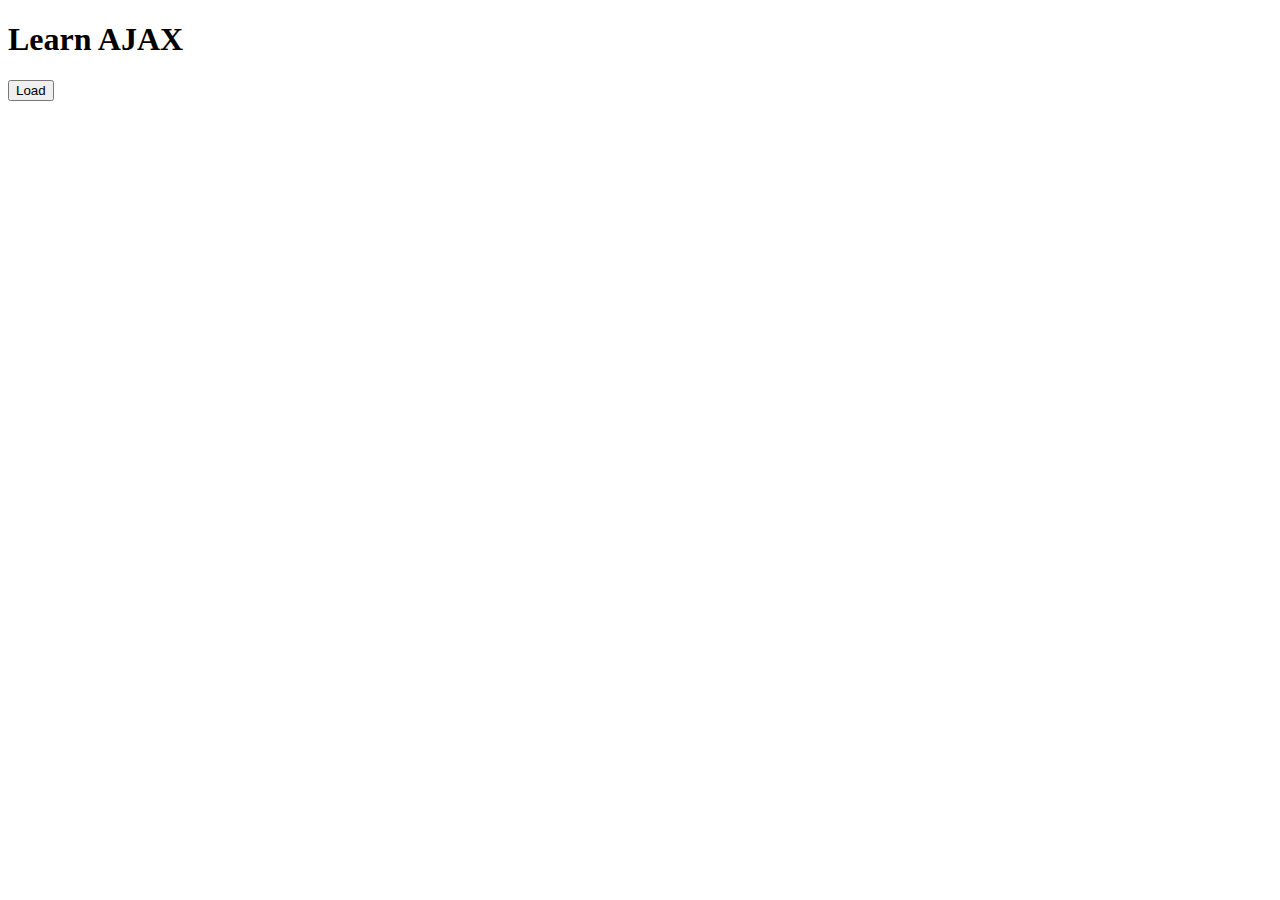
<file: AJAX JavaScript XHR and Fetch/index.html>
<!doctype html>

<html lang="en">

    <head>
        <meta charset="utf-8">
        <title>AJAX</title>
    </head>

    <body>
        <h1>Learn AJAX</h1>
        <div id="output"></div>
        <button id="loadNew">Load</button>
        
        <script type="text/javascript">
            var output = document.getElementById('output');
            var buttonClick = document.getElementById('loadNew')
            buttonClick.addEventListener('click',function(){
                loadAjax();
            })
            function loadAjax(){
            var ajax = new XMLHttpRequest();
            ajax.onreadystatechange = function(){
                //console.log('state changed',ajax.readyState,ajax.status)
                if(ajax.readyState == 4 && ajax.status==200){
                    // console.log(ajax.responseText)
                    var json = JSON.parse(ajax.responseText);
                    var data = json.results[0];
            
                    var message = '<h2>'+data.name.first + '  ' + data.name.last + '</h2><img src="'+data.picture.large +'">'
                
                    output.innerHTML = message;
                }
            }
            /*
            ajax.onprogress =function(){
                console.log('PROGRESS',ajax.readyState,ajax.status)
            }
            ajax.onload =function(){
                console.log('DONE',ajax.readyState,ajax.status)
            }
            */
            ajax.open('GET','https://randomuser.me/api/',true)
            ajax.send();
            }
            
        </script>
    </body>
</html>
</file>
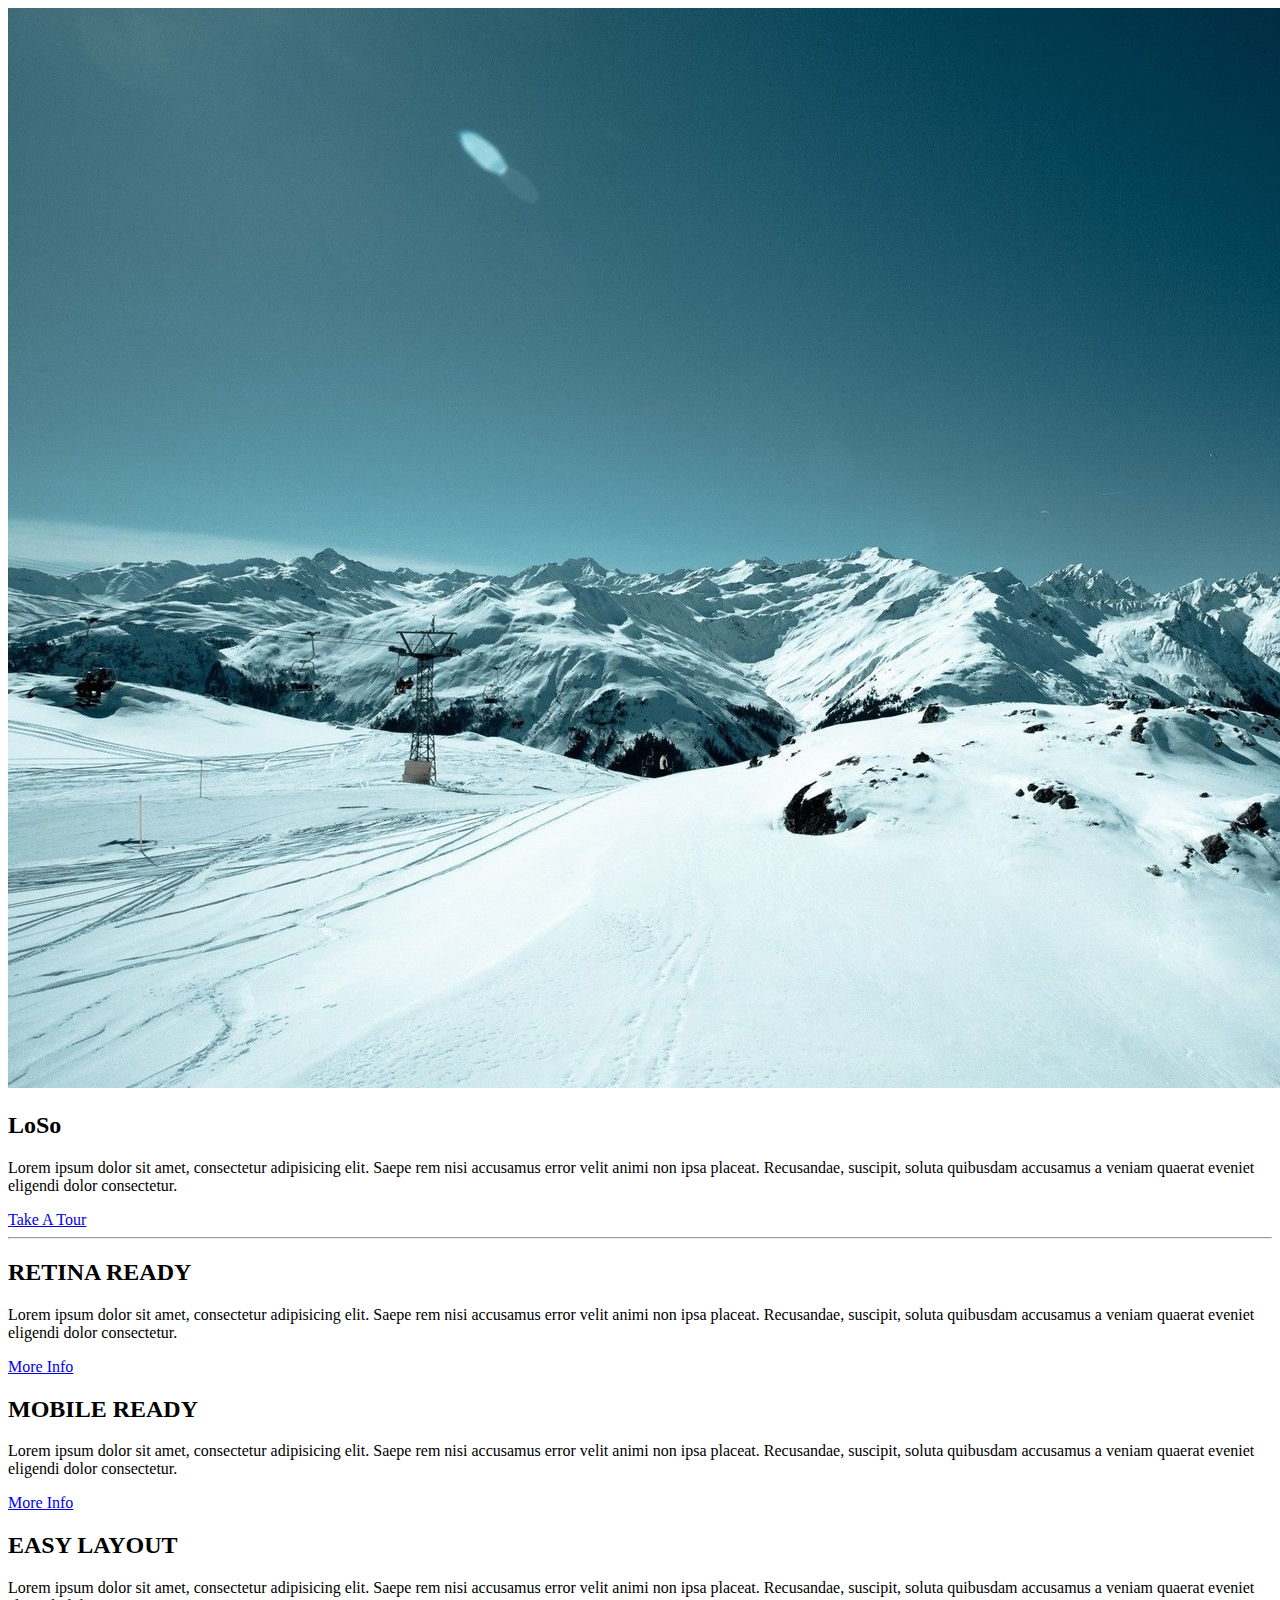
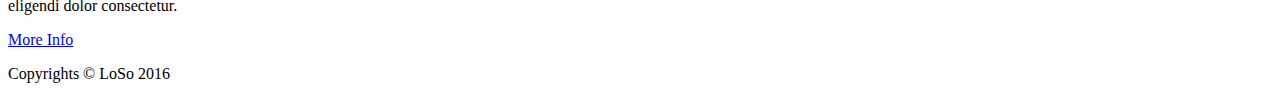
<file: Build-Responsive-Website/smallBusinessWebPage/index.html>
<!DOCTYPE html>

<html>


    <head>
    
    
        <title>small business page </title>
    </head>
    
    
    <body>
    
        <!-- header -->
        <header>
        
            <!-- main container -->
            <div>
            
                <!-- single row -->
                <div>
                
                    <!-- col-left -->
                    <div>
                    
                        <img src="images/home.jpg" alt="small business page">
                        
                    </div>
                    <!-- col-right -->
                    <div>
                    
                        <h2>LoSo</h2>
                        <p>Lorem ipsum dolor sit amet, consectetur adipisicing elit. Saepe rem nisi accusamus error velit animi non ipsa placeat. Recusandae, suscipit, soluta quibusdam accusamus a veniam quaerat eveniet eligendi dolor consectetur.</p>
                        <a href="#"> Take A Tour</a>
                        
                    </div>
                
                </div>
            
            
            </div>
        
        </header>
        
        <!-- seperator -->
        <section>
        
            <!-- main container -->
            <div>
            
                <!-- single row -->
                <div>
                
                    <!-- col full -->
                    <div>
                    
                        <hr>
                    </div>
                
                
                </div>
            
            </div>
        
        
        </section>
        
        <!-- features -->
        <section>
        
            <!-- main container -->
            <div>
            
                <!-- single row -->
                <div>
                
                    <!-- col-1 -->
                    <div>
                    
                        <h2>RETINA READY</h2>
                        <p>Lorem ipsum dolor sit amet, consectetur adipisicing elit. Saepe rem nisi accusamus error velit animi non ipsa placeat. Recusandae, suscipit, soluta quibusdam accusamus a veniam quaerat eveniet eligendi dolor consectetur.</p>
                        <a href="#">More Info</a>
                    
                    </div>
                    
                    
                     <!-- col-2 -->
                    <div>
                    
                        <h2>MOBILE READY</h2>
                        <p>Lorem ipsum dolor sit amet, consectetur adipisicing elit. Saepe rem nisi accusamus error velit animi non ipsa placeat. Recusandae, suscipit, soluta quibusdam accusamus a veniam quaerat eveniet eligendi dolor consectetur.</p>
                        <a href="#">More Info</a>
                    
                    </div>
                    
                     <!-- col-3 -->
                    <div>
                    
                        <h2>EASY LAYOUT</h2>
                        <p>Lorem ipsum dolor sit amet, consectetur adipisicing elit. Saepe rem nisi accusamus error velit animi non ipsa placeat. Recusandae, suscipit, soluta quibusdam accusamus a veniam quaerat eveniet eligendi dolor consectetur.</p>
                        <a href="#">More Info</a>
                    
                    </div>
                
                
                </div>
            
            
            </div>
        
        
        
        </section>
    
    
        <!-- footer -->
        <footer>
        
            <!-- main container -->
            <div>
            
                <!-- single row -->
                <div>
                
                    <!-- col-full -->
                    <div>
                    
                        <p>Copyrights &copy; LoSo 2016</p>
                    
                    
                    </div>
                
                
                </div>
            
            
            </div>
        
        
        </footer>
        
    </body>


</html>
</file>
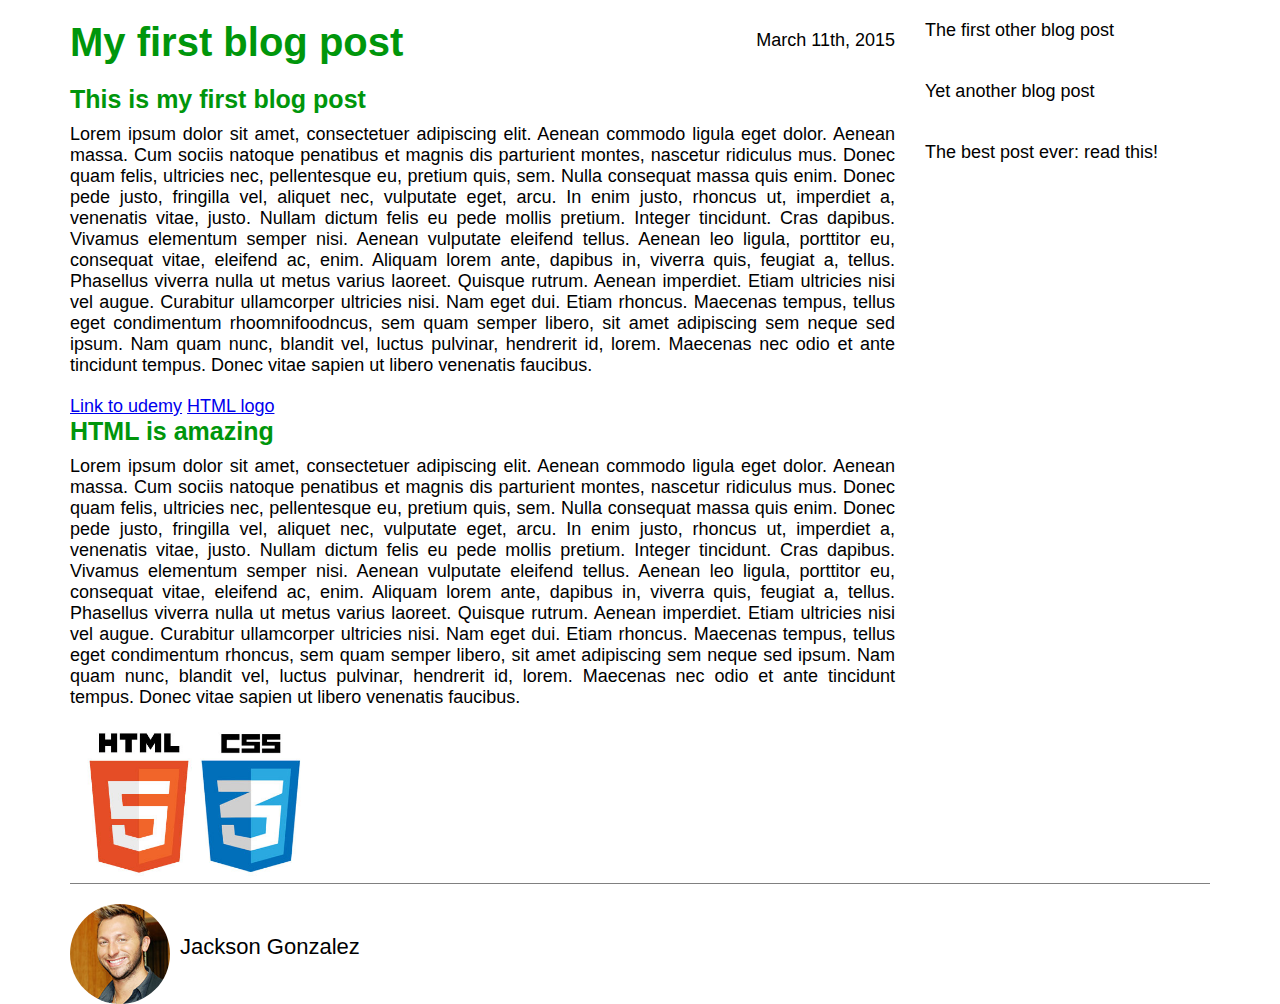
<file: HTML5-CSS3/blog post/index.html>
<!DOCTYPE html>
<html>
    
    <head>
        <title>My first blog post</title>
        <link rel="stylesheet" type="text/css" href="style.css">
    </head>
    
    <body>
        <div class="container">
            <div class="blog-post">
                <h1>My first blog post</h1>
                <p class="date">March 11th, 2015</p>
                <h2>This is my first blog post</h2>
                <p class="main-text">
                    Lorem ipsum dolor sit amet, consectetuer adipiscing elit. Aenean commodo ligula eget dolor. Aenean massa. Cum sociis natoque penatibus et magnis dis parturient montes, nascetur ridiculus mus. Donec quam felis, ultricies nec, pellentesque eu, pretium quis, sem. Nulla consequat massa quis enim. Donec pede justo, fringilla vel, aliquet nec, vulputate eget, arcu. In enim justo, rhoncus ut, imperdiet a, venenatis vitae, justo. Nullam dictum felis eu pede mollis pretium. Integer tincidunt. Cras dapibus. Vivamus elementum semper nisi. Aenean vulputate eleifend tellus. Aenean leo ligula, porttitor eu, consequat vitae, eleifend ac, enim. Aliquam lorem ante, dapibus in, viverra quis, feugiat a, tellus. Phasellus viverra nulla ut metus varius laoreet. Quisque rutrum. Aenean imperdiet. Etiam ultricies nisi vel augue. Curabitur ullamcorper ultricies nisi. Nam eget dui. Etiam rhoncus. Maecenas tempus, tellus eget condimentum rhoomnifoodncus, sem quam semper libero, sit amet adipiscing sem neque sed ipsum. Nam quam nunc, blandit vel, luctus pulvinar, hendrerit id, lorem. Maecenas nec odio et ante tincidunt tempus. Donec vitae sapien ut libero venenatis faucibus.
                </p>

                <a href="http://www.udemy.com" target="_blank">Link to udemy</a>
                <a href="logo.jpg" target="_blank">HTML logo</a>

                <h2>HTML is amazing</h2>
                <p class="main-text">
                    Lorem ipsum dolor sit amet, consectetuer adipiscing elit. Aenean commodo ligula eget dolor. Aenean massa. Cum sociis natoque penatibus et magnis dis parturient montes, nascetur ridiculus mus. Donec quam felis, ultricies nec, pellentesque eu, pretium quis, sem. Nulla consequat massa quis enim. Donec pede justo, fringilla vel, aliquet nec, vulputate eget, arcu. In enim justo, rhoncus ut, imperdiet a, venenatis vitae, justo. Nullam dictum felis eu pede mollis pretium. Integer tincidunt. Cras dapibus. Vivamus elementum semper nisi. Aenean vulputate eleifend tellus. Aenean leo ligula, porttitor eu, consequat vitae, eleifend ac, enim. Aliquam lorem ante, dapibus in, viverra quis, feugiat a, tellus. Phasellus viverra nulla ut metus varius laoreet. Quisque rutrum. Aenean imperdiet. Etiam ultricies nisi vel augue. Curabitur ullamcorper ultricies nisi. Nam eget dui. Etiam rhoncus. Maecenas tempus, tellus eget condimentum rhoncus, sem quam semper libero, sit amet adipiscing sem neque sed ipsum. Nam quam nunc, blandit vel, luctus pulvinar, hendrerit id, lorem. Maecenas nec odio et ante tincidunt tempus. Donec vitae sapien ut libero venenatis faucibus.
                </p>
                <img src="logo.jpg" alt="The HTML5 logo">
                
            </div>
            
            <div class="other-posts">
                <div class="other">
                    The first other blog post
                </div>
                
                <div class="other">
                    Yet another blog post
                </div>
                
                <div class="other">
                    The best post ever: read this!
                </div>
            </div>
            
            <div class="clearfix"></div>
            
            <div class="author-box">
                <img src="author.jpg" alt="Author photo">
                <p class="author-text">Jackson Gonzalez</p>
            </div>
            
        </div>
        
        
    </body>
    
</html>
</file>
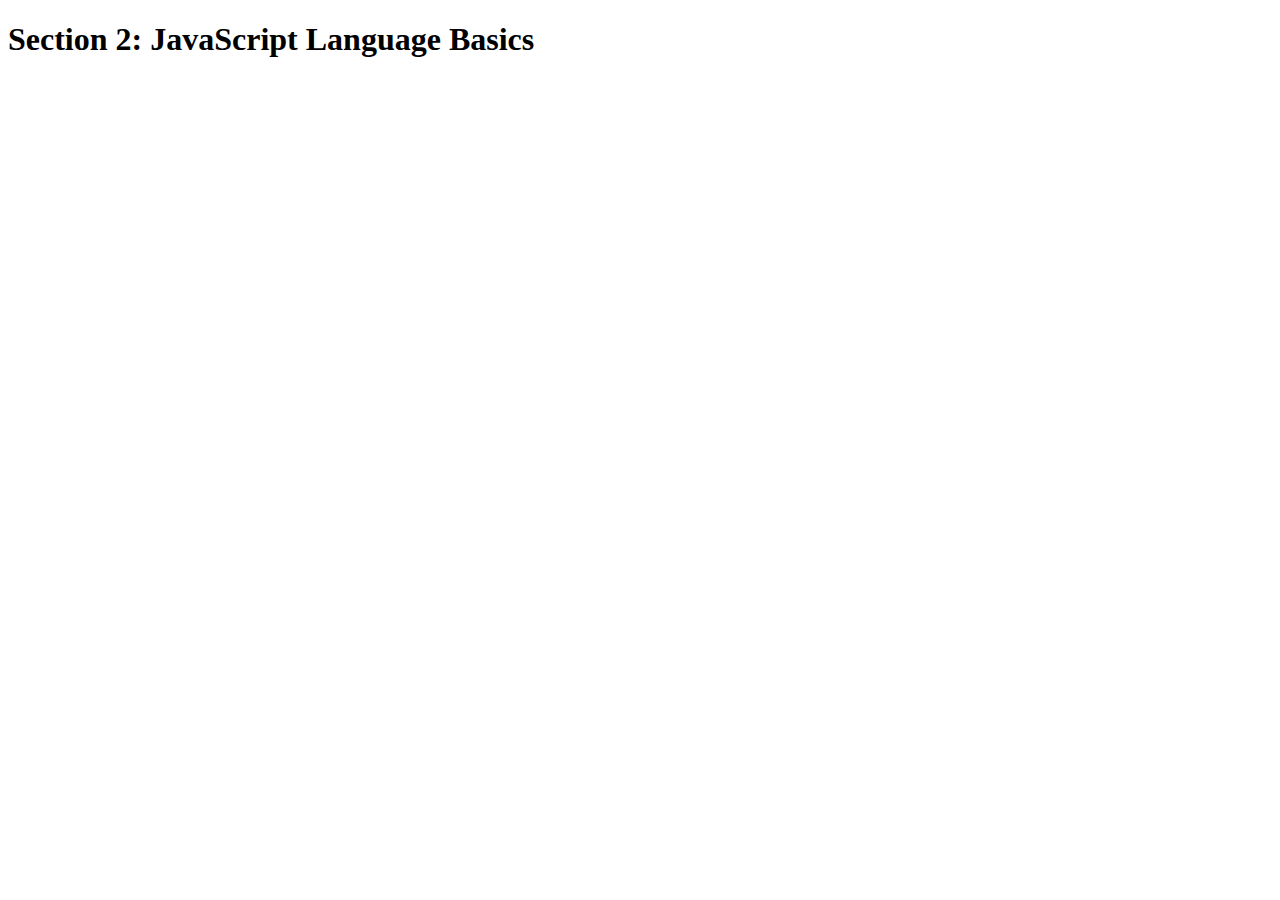
<file: complete-javascript-course/2-JS-basics/final/index.html>
<!DOCTYPE html>
<html lang="en">
    <head>
        <meta charset="UTF-8">
        <title>Section 2: JavaScript Language Basics</title>
    </head>

    <body>
        <h1>Section 2: JavaScript Language Basics</h1>
    </body>
    
    <script src="script.js"></script>
</html>
</file>
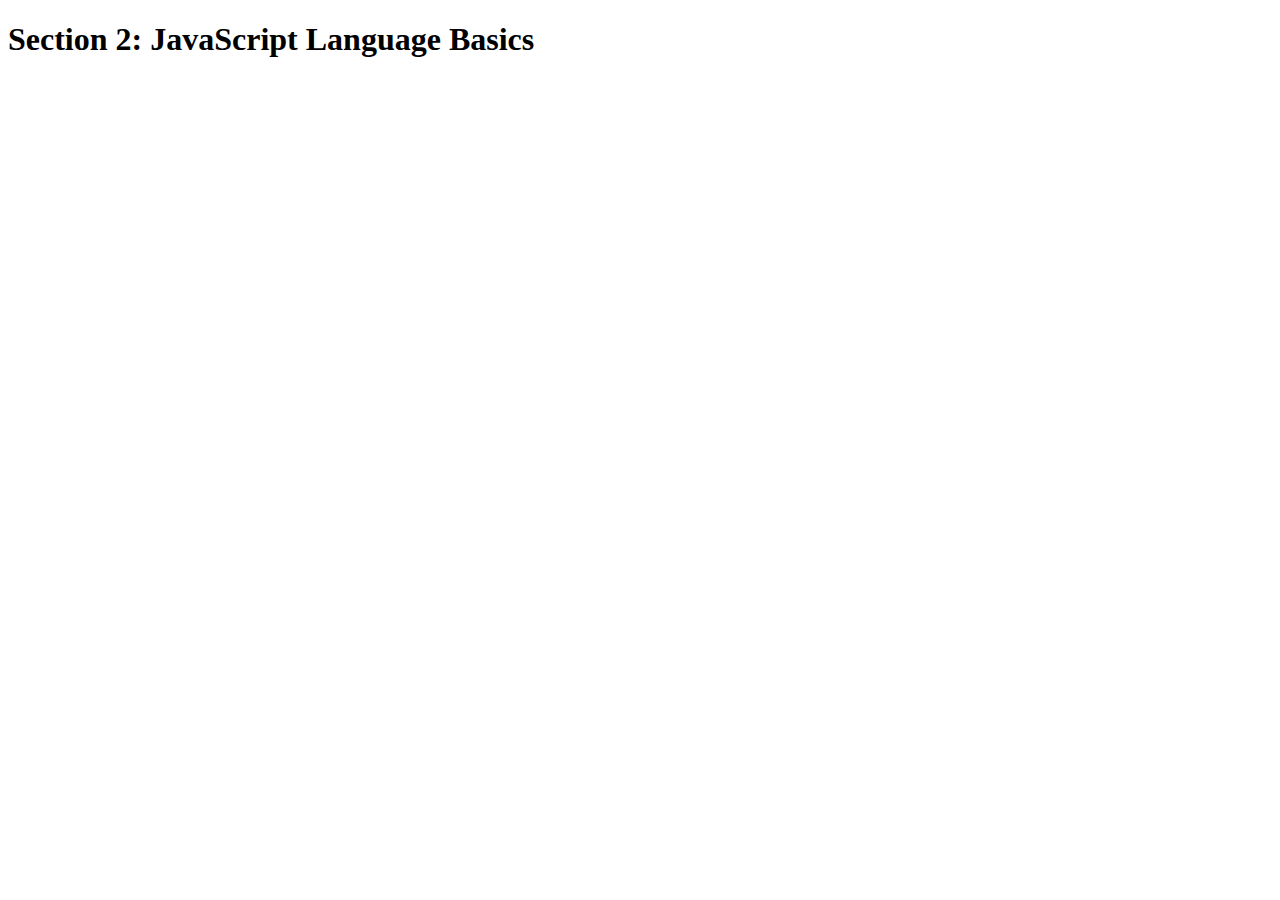
<file: complete-javascript-course/2-JS-basics/starter/index.html>
<!DOCTYPE html>
<html lang="en">
    <head>
        <meta charset="UTF-8">
        <title>Section 2: JavaScript Language Basics</title>
    </head>

    <body>
        <h1>Section 2: JavaScript Language Basics</h1>
    </body>

    <script src="script.js"></script>
</html>
</file>
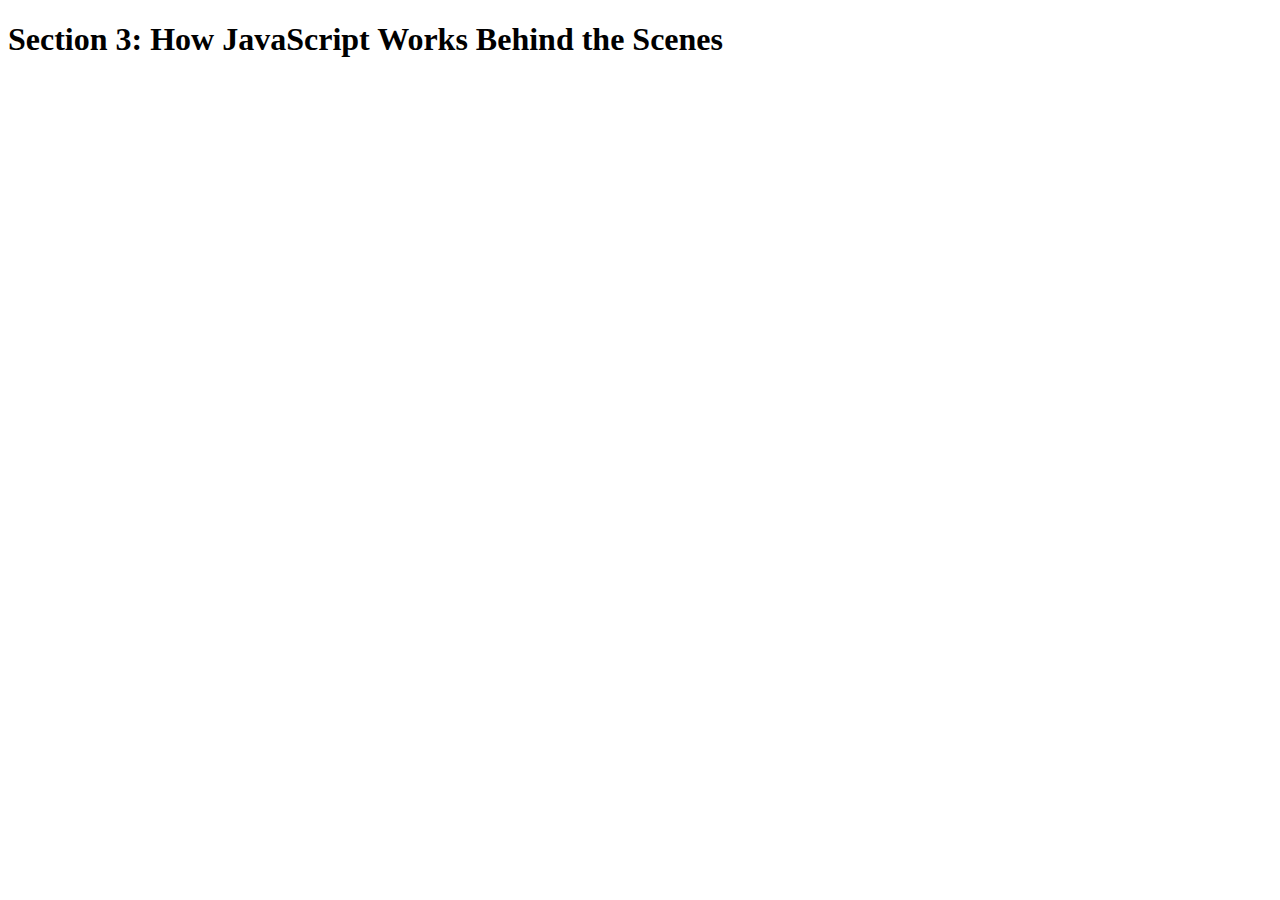
<file: complete-javascript-course/3-how-JS-works/final/index.html>
<!DOCTYPE html>
<html lang="en">
    <head>
        <meta charset="UTF-8">
        <title>Section 3: How JavaScript Works Behind the Scenes</title>
    </head>

    <body>
        <h1>Section 3: How JavaScript Works Behind the Scenes</h1>
        <script src="script.js"></script>
    </body>
</html>
</file>
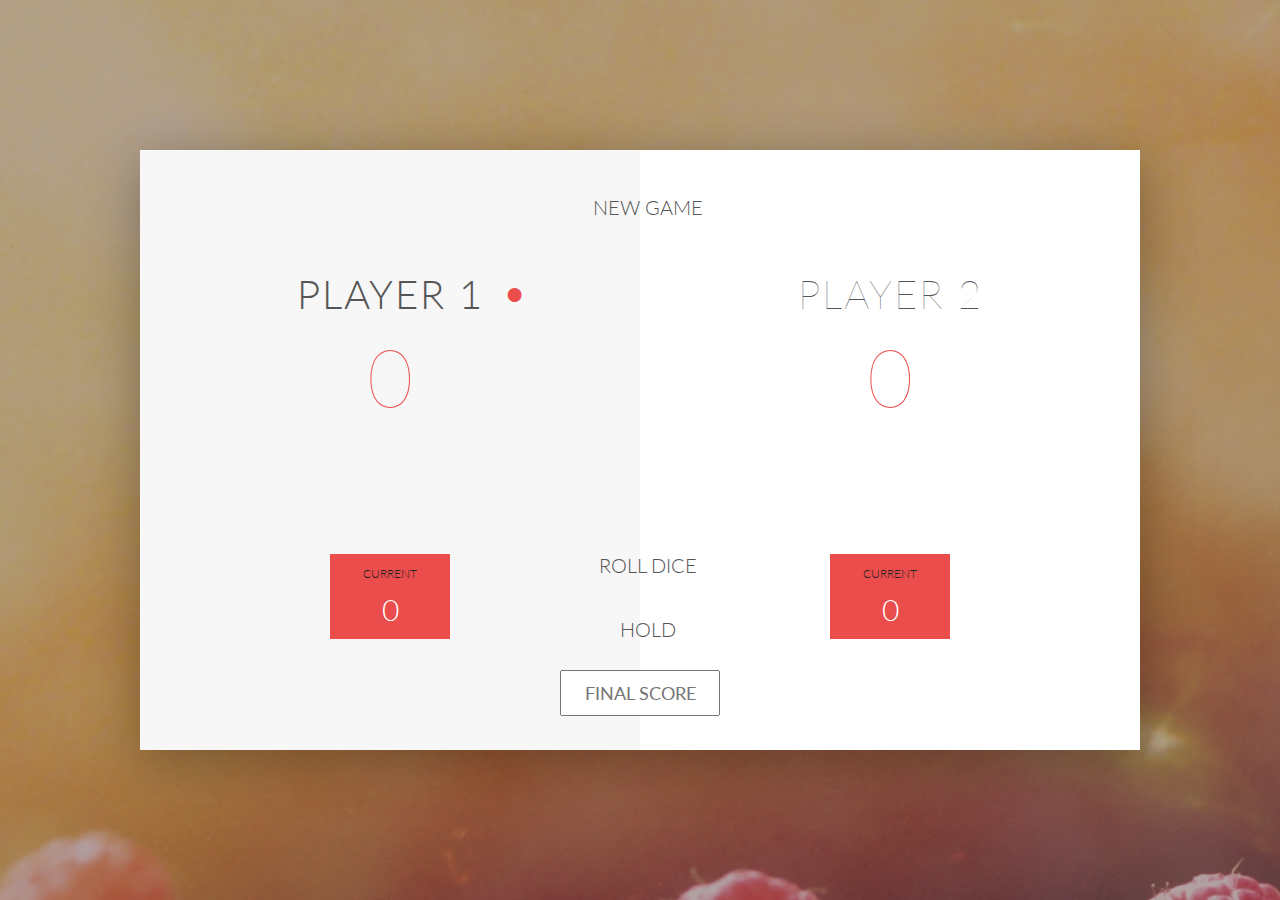
<file: complete-javascript-course/4-DOM-pig-game/final/index.html>
<!DOCTYPE html>
<html lang="en">
    <head>
        <meta charset="UTF-8">
        <link href="https://fonts.googleapis.com/css?family=Lato:100,300,600" rel="stylesheet" type="text/css">
        <link href="http://code.ionicframework.com/ionicons/2.0.1/css/ionicons.min.css" rel="stylesheet" type="text/css">
        <link type="text/css" rel="stylesheet" href="style.css">
        
        <title>Pig Game</title>
    </head>

    <body>
        <div class="wrapper clearfix">
            <div class="player-0-panel active">
                <div class="player-name" id="name-0">Player 1</div>
                <div class="player-score" id="score-0">43</div>
                <div class="player-current-box">
                    <div class="player-current-label">Current</div>
                    <div class="player-current-score" id="current-0">11</div>
                </div>
            </div>
            
            <div class="player-1-panel">
                <div class="player-name" id="name-1">Player 2</div>
                <div class="player-score" id="score-1">72</div>
                <div class="player-current-box">
                    <div class="player-current-label">Current</div>
                    <div class="player-current-score" id="current-1">0</div>
                </div>
            </div>
            
            <button class="btn-new"><i class="ion-ios-plus-outline"></i>New game</button>
            <button class="btn-roll"><i class="ion-ios-loop"></i>Roll dice</button>
            <button class="btn-hold"><i class="ion-ios-download-outline"></i>Hold</button>
            
            <input type="text" placeholder="Final score" class="final-score">
            
            <img src="dice-5.png" alt="Dice" class="dice" id="dice-1">
            <img src="dice-5.png" alt="Dice" class="dice" id="dice-2">
        </div>
        
        <!--<script src="app.js"></script>-->
        <script src="challenges.js"></script>
    </body>
</html>
</file>
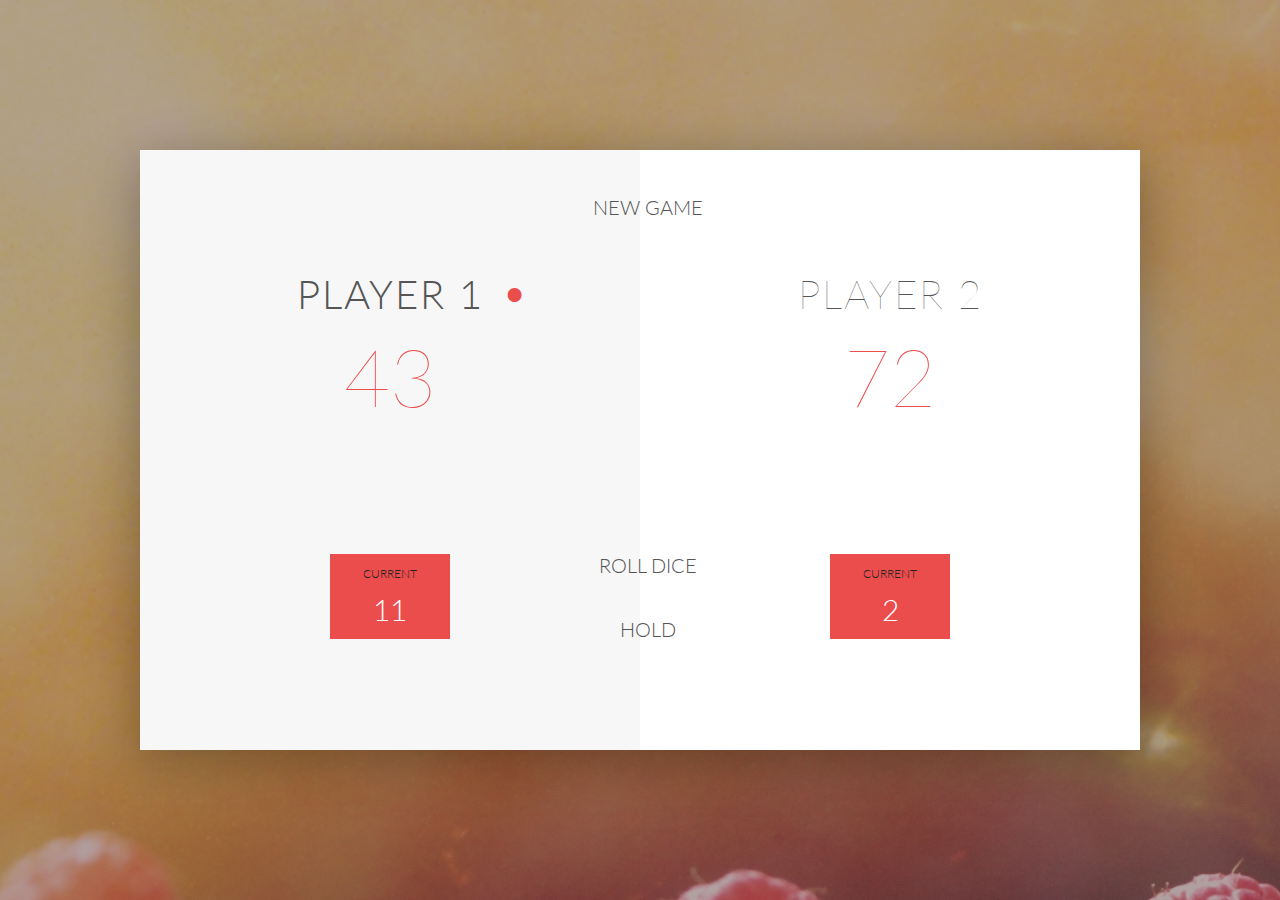
<file: complete-javascript-course/4-DOM-pig-game/starter/index.html>
<!DOCTYPE html>
<html lang="en">
    <head>
        <meta charset="UTF-8">
        <link href="https://fonts.googleapis.com/css?family=Lato:100,300,600" rel="stylesheet" type="text/css">
        <link href="http://code.ionicframework.com/ionicons/2.0.1/css/ionicons.min.css" rel="stylesheet" type="text/css">
        <link type="text/css" rel="stylesheet" href="style.css">
        
        <title>Pig Game</title>
    </head>

    <body>
        <div class="wrapper clearfix">
            <div class="player-0-panel active">
                <div class="player-name" id="name-0">Player 1</div>
                <div class="player-score" id="score-0">43</div>
                <div class="player-current-box">
                    <div class="player-current-label">Current</div>
                    <div class="player-current-score" id="current-0">11</div>
                </div>
            </div>
            
            <div class="player-1-panel">
                <div class="player-name" id="name-1">Player 2</div>
                <div class="player-score" id="score-1">72</div>
                <div class="player-current-box">
                    <div class="player-current-label">Current</div>
                    <div class="player-current-score" id="current-1">0</div>
                </div>
            </div>
            
            <button class="btn-new"><i class="ion-ios-plus-outline"></i>New game</button>
            <button class="btn-roll"><i class="ion-ios-loop"></i>Roll dice</button>
            <button class="btn-hold"><i class="ion-ios-download-outline"></i>Hold</button>
            
            <img src="dice-5.png" alt="Dice" class="dice">
        </div>
        
        <script src="app.js"></script>
    </body>
</html>
</file>
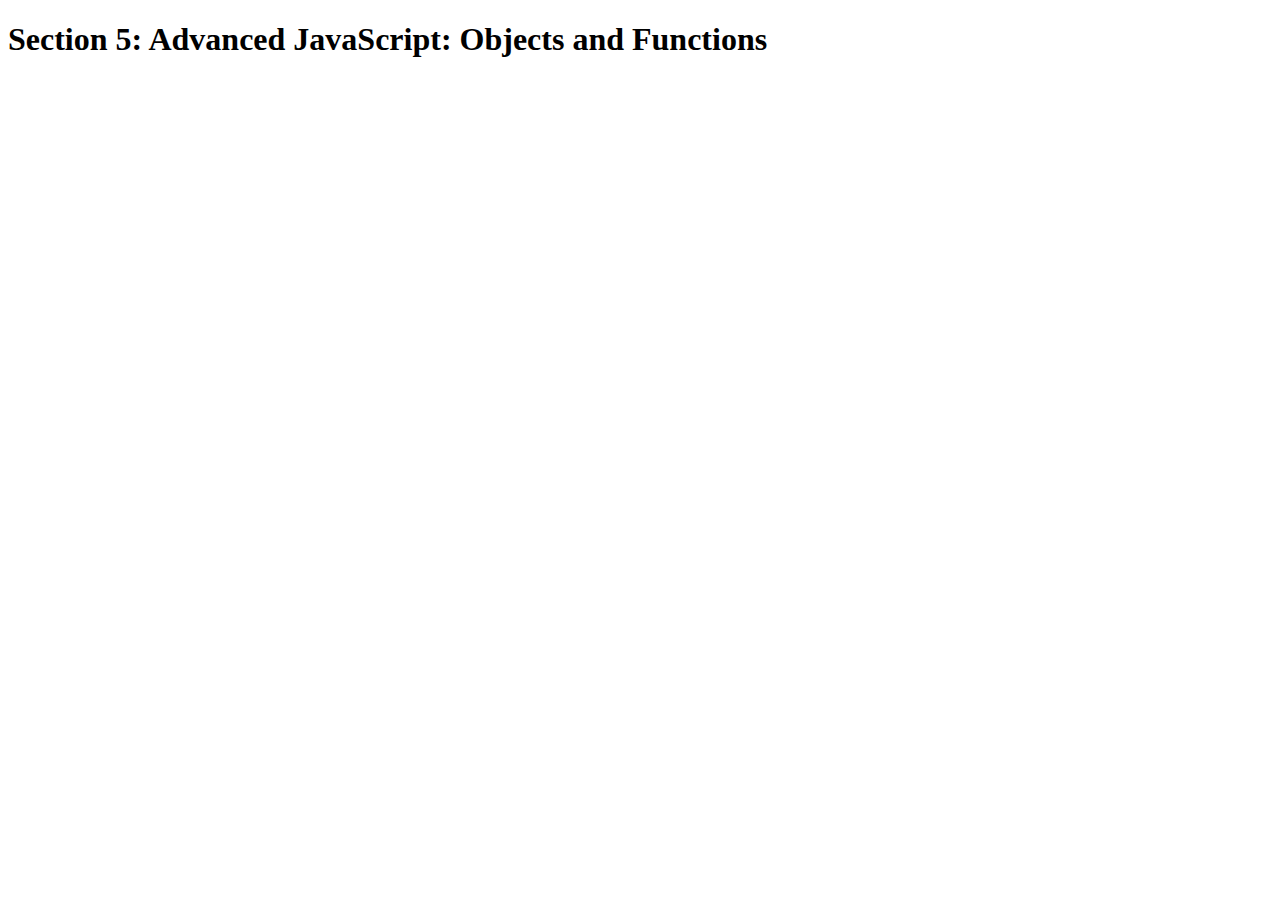
<file: complete-javascript-course/5-advanced-JS/final/index.html>
<!DOCTYPE html>
<html lang="en">
    <head>
        <meta charset="UTF-8">
        <title>Section 5: Advanced JavaScript: Objects and Functions</title>
    </head>

    <body>
        <h1>Section 5: Advanced JavaScript: Objects and Functions</h1>
        <script src="script.js"></script>
    </body>
</html>
</file>
<file: HTML5-CSS3/blog post/style.css>
* {
    margin: 0;
    padding: 0;
    box-sizing: border-box;
}

.clearfix:after {
    content: "";
    display: table;
    clear: both;
}

body {
    font-family: Helvetica Neue, Arial;
    font-size: 18px;
}

h1, h2 {
    color: #00960b;
    
}

h1 {
    font-size: 40px;
    margin-bottom: 20px;
}


h2 {
    font-size: 25px;
    margin-bottom: 10px;
}

.main-text {
    text-align: justify;
    margin-bottom: 20px;
}

.author-text {
    font-size: 22px;
    float: left;
    margin-top: 30px;
    margin-left: 10px;
}

.container {
    width: 1140px;
    margin: 20px auto 0 auto;
}

.blog-post {
    width: 75%;
    float: left;
    padding-right: 30px;
    position: relative;
}

.other-posts {
    width: 25%;
    float: left;
}

.author-box {
    padding-top: 20px;
    border-top: 1px solid #808080;
}

.other {
    margin-bottom: 40px;
}

.author-box img {
    height: 100px;
    width: 100px;
    border-radius: 50%;
    float: left;
}

.blog-post img {
    height: 150px;
    width: auto;
}

.date {
    position: absolute;
    top: 10px;
    right: 30px;
}
</file>
<file: complete-javascript-course/4-DOM-pig-game/final/style.css>
/**********************************************
*** GENERAL
**********************************************/

.final-score {
    position: absolute;
    left: 50%;
    transform: translateX(-50%);
    top: 520px;
    color: #555;
    font-size: 18px;
    font-family: 'Lato';
    text-align: center;
    padding: 10px;
    width: 160px;
    text-transform: uppercase;
}

.final-score:focus { outline: none; }

#dice-1 { top: 120px; }
#dice-2 { top: 250px; }


* {
    margin: 0;
    padding: 0;
    box-sizing: border-box;
    
}

.clearfix::after {
    content: "";
    display: table;
    clear: both;
}

body {
    background-image: linear-gradient(rgba(62, 20, 20, 0.4), rgba(62, 20, 20, 0.4)), url(back.jpg);
    background-size: cover;
    background-position: center;
    font-family: Lato;
    font-weight: 300;
    position: relative;
    height: 100vh;
    color: #555;
}

.wrapper {
    width: 1000px;
    position: absolute;
    top: 50%;
    left: 50%;
    transform: translate(-50%, -50%);
    background-color: #fff;
    box-shadow: 0px 10px 50px rgba(0, 0, 0, 0.3);
    overflow: hidden;
}

.player-0-panel,
.player-1-panel {
    width: 50%;
    float: left;
    height: 600px;
    padding: 100px;
}



/**********************************************
*** PLAYERS
**********************************************/

.player-name {
    font-size: 40px;
    text-align: center;
    text-transform: uppercase;
    letter-spacing: 2px;
    font-weight: 100;
    margin-top: 20px;
    margin-bottom: 10px;
    position: relative;
}

.player-score {
    text-align: center;
    font-size: 80px;
    font-weight: 100;
    color: #EB4D4D;
    margin-bottom: 130px;
}

.active { background-color: #f7f7f7; }
.active .player-name { font-weight: 300; }

.active .player-name::after {
    content: "\2022";
    font-size: 47px;
    position: absolute;
    color: #EB4D4D;
    top: -7px;
    right: 10px;
    
}

.player-current-box {
    background-color: #EB4D4D;
    color: #fff;
    width: 40%;
    margin: 0 auto;
    padding: 12px;
    text-align: center;
}

.player-current-label {
    text-transform: uppercase;
    margin-bottom: 10px;
    font-size: 12px;
    color: #222;
}

.player-current-score {
    font-size: 30px;
}

button {
    position: absolute;
    width: 200px;
    left: 50%;
    transform: translateX(-50%);
    color: #555;
    background: none;
    border: none;
    font-family: Lato;
    font-size: 20px;
    text-transform: uppercase;
    cursor: pointer;
    font-weight: 300;
    transition: background-color 0.3s, color 0.3s;
}

button:hover { font-weight: 600; }
button:hover i { margin-right: 20px; }

button:focus {
    outline: none;
}

i {
    color: #EB4D4D;
    display: inline-block;
    margin-right: 15px;
    font-size: 32px;
    line-height: 1;
    vertical-align: text-top;
    margin-top: -4px;
    transition: margin 0.3s;
}

.btn-new { top: 45px;}
.btn-roll { top: 403px;}
.btn-hold { top: 467px;}

.dice {
    position: absolute;
    left: 50%;
    top: 178px;
    transform: translateX(-50%);
    height: 100px;
    box-shadow: 0px 10px 60px rgba(0, 0, 0, 0.10);
}

.winner { background-color: #f7f7f7; }
.winner .player-name { font-weight: 300; color: #EB4D4D; }
</file>
<file: complete-javascript-course/4-DOM-pig-game/starter/style.css>
/**********************************************
*** GENERAL
**********************************************/

* {
    margin: 0;
    padding: 0;
    box-sizing: border-box;
    
}

.clearfix::after {
    content: "";
    display: table;
    clear: both;
}

body {
    background-image: linear-gradient(rgba(62, 20, 20, 0.4), rgba(62, 20, 20, 0.4)), url(back.jpg);
    background-size: cover;
    background-position: center;
    font-family: Lato;
    font-weight: 300;
    position: relative;
    height: 100vh;
    color: #555;
}

.wrapper {
    width: 1000px;
    position: absolute;
    top: 50%;
    left: 50%;
    transform: translate(-50%, -50%);
    background-color: #fff;
    box-shadow: 0px 10px 50px rgba(0, 0, 0, 0.3);
    overflow: hidden;
}

.player-0-panel,
.player-1-panel {
    width: 50%;
    float: left;
    height: 600px;
    padding: 100px;
}



/**********************************************
*** PLAYERS
**********************************************/

.player-name {
    font-size: 40px;
    text-align: center;
    text-transform: uppercase;
    letter-spacing: 2px;
    font-weight: 100;
    margin-top: 20px;
    margin-bottom: 10px;
    position: relative;
}

.player-score {
    text-align: center;
    font-size: 80px;
    font-weight: 100;
    color: #EB4D4D;
    margin-bottom: 130px;
}

.active { background-color: #f7f7f7; }
.active .player-name { font-weight: 300; }

.active .player-name::after {
    content: "\2022";
    font-size: 47px;
    position: absolute;
    color: #EB4D4D;
    top: -7px;
    right: 10px;
    
}

.player-current-box {
    background-color: #EB4D4D;
    color: #fff;
    width: 40%;
    margin: 0 auto;
    padding: 12px;
    text-align: center;
}

.player-current-label {
    text-transform: uppercase;
    margin-bottom: 10px;
    font-size: 12px;
    color: #222;
}

.player-current-score {
    font-size: 30px;
}

button {
    position: absolute;
    width: 200px;
    left: 50%;
    transform: translateX(-50%);
    color: #555;
    background: none;
    border: none;
    font-family: Lato;
    font-size: 20px;
    text-transform: uppercase;
    cursor: pointer;
    font-weight: 300;
    transition: background-color 0.3s, color 0.3s;
}

button:hover { font-weight: 600; }
button:hover i { margin-right: 20px; }

button:focus {
    outline: none;
}

i {
    color: #EB4D4D;
    display: inline-block;
    margin-right: 15px;
    font-size: 32px;
    line-height: 1;
    vertical-align: text-top;
    margin-top: -4px;
    transition: margin 0.3s;
}

.btn-new { top: 45px;}
.btn-roll { top: 403px;}
.btn-hold { top: 467px;}

.dice {
    position: absolute;
    left: 50%;
    top: 178px;
    transform: translateX(-50%);
    height: 100px;
    box-shadow: 0px 10px 60px rgba(0, 0, 0, 0.10);
}

.winner { background-color: #f7f7f7; }
.winner .player-name { font-weight: 300; color: #EB4D4D; }
</file>
